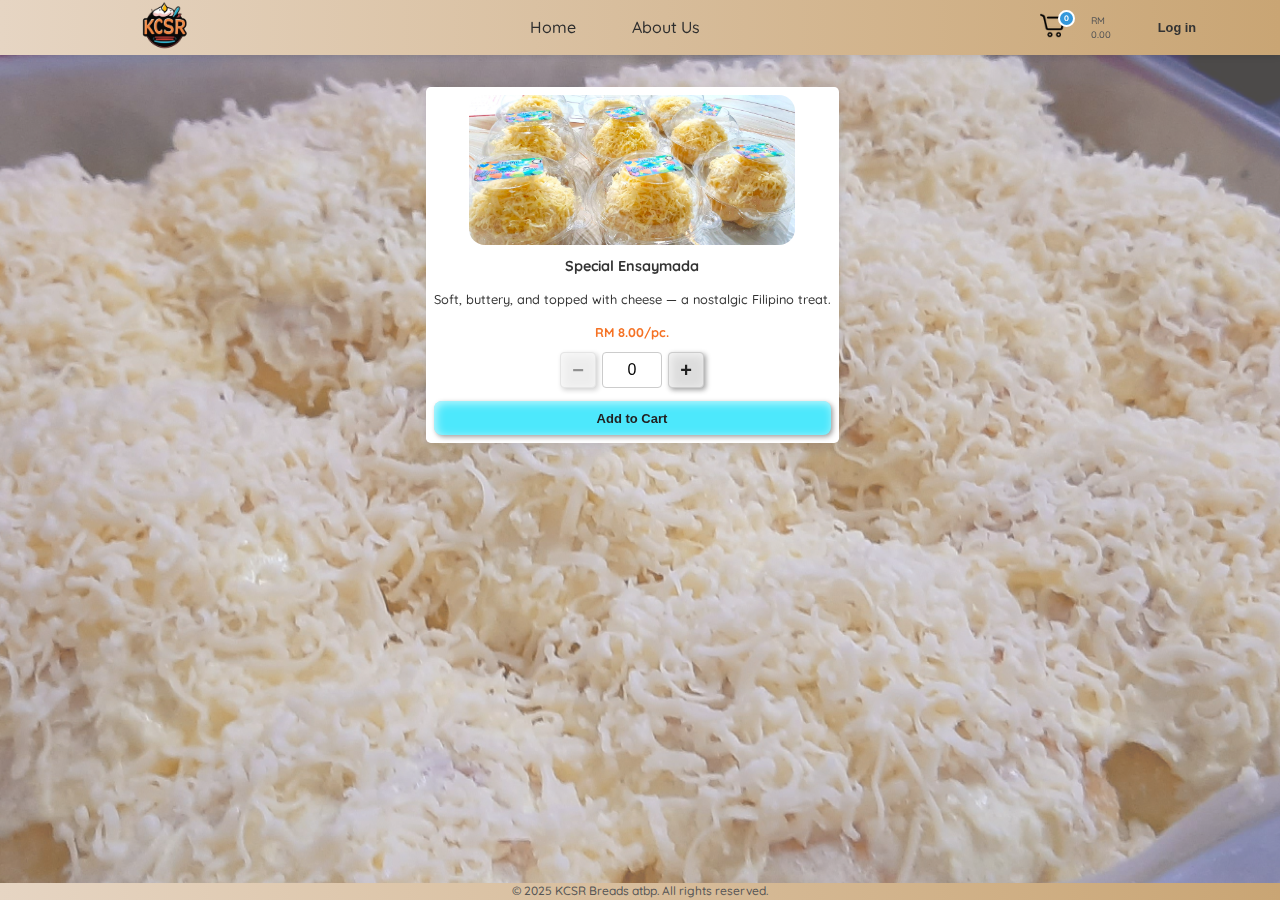
<file: index.html>
<!DOCTYPE html>
<html lang="en">
<head>
  <meta charset="UTF-8" />
  <meta name="viewport" content="width=device-width, initial-scale=1.0"/>
  <link rel="icon" type="image/png" href="breadroll.png"/>
  <title>KCSR Breads atbp</title>

  <link href="https://fonts.googleapis.com/css2?family=Poppins:wght@400;600&display=swap" rel="stylesheet">
  <!-- <link rel="stylesheet" href="https://cdnjs.cloudflare.com/ajax/libs/font-awesome/6.5.0/css/all.min.css"> -->
  <link href="https://fonts.googleapis.com/css2?family=Quicksand:wght@300..700&display=swap" rel="stylesheet">
  <link rel="stylesheet" href="styles.css">
</head>
<body>
  <header>

    <div class="navbar">
      <div class="logo">
        <a href="./index.html"><img src="logo4.png" alt="KCSR Breads Logo" /></a>
      </div>
      
      <nav class="links">
        <a href="./index.html">Home</a>
        <a href="./about.html">About Us</a>

      </nav>

      <div class="actions">
        <div class="cart-icon-wrapper">
          <img src="carticon.png" id="cartToggle" class="cart-toggle" alt="Toggle Cart" />
          <span id="cartCount" class="cart-badge">0</span>
        </div>
        <span id="cartSubtotal" class="cart-subtotal">RM 0.00</span>


        <!-- <img src="carticon.png" id="cartToggle" class="cart-toggle" alt="Toggle Cart" /> -->

        <button type="button" class="login">Log in</button>
        <!-- <div class="dark-toggle" onclick="toggleDarkMode()" title="Toggle dark mode">🌓</div> -->
      </div>
    </div>
  </header>
  


<main class="main">
<div class="container">
  <div class="content">
  <!-- PRODUCTS SECTION -->
  <section class="products">
    <!-- Special Ensaymada -->
    <div class="product">
      <img src="ensaymada2.jpg" onclick="toggleZoom(this)" alt="Special Ensaymada">
      <h2>Special Ensaymada</h2>
      <p>Soft, buttery, and topped with cheese — a nostalgic Filipino treat.</p>
      <p><strong>RM 8.00/pc.</strong></p>

      <div class="quantity-control">
        <button type="button" id="minus-ensaymada" onclick="changeQuantity('qty-ensaymada', -1)">−</button>
        <input type="number" id="qty-ensaymada" min="1" max="99" value="0" step="1" />
        <button type="button" onclick="changeQuantity('qty-ensaymada', 1)">+</button>
      </div>

      <button type="button" onclick="addToCart('Special Ensaymada', document.getElementById('qty-ensaymada').value, 8.00)">Add to Cart</button>
    </div>

    <!-- Mini Cheese Rolls -->
    <!-- <div class="product">
      <img src="malpan.jpg" onclick="toggleZoom(this)" alt="Mini Cheese Rolls">
      <h2>Mini Cheese Rolls</h2>
      <p>Soft, pillowy bread stuffed with cheese.</p>
      <p><strong>RM 30.00/6pcs.</strong></p>

      <div class="quantity-control">
        <button type="button" id="minus-minicheese" onclick="changeQuantity('qty-minicheese', -1)">−</button>
        <input type="number" id="qty-minicheese" min="1" max="99" value="0" step="1" />
        <button type="button" onclick="changeQuantity('qty-minicheese', 1)">+</button>
      </div>

      <button type="button" onclick="addToCart('Mini Cheese Rolls', document.getElementById('qty-minicheese').value, 30.00)">Add to Cart</button>
    </div> -->
    
    <!-- Spinach Pandesal -->
    <!-- <div class="product">
      <img src="malpancut.jpg" onclick="toggleZoom(this)" alt="Spinach Pandesal">
      <h2>Spinach Pandesal</h2>
      <p>Pandesal with spinach for a healthier choice.</p>
      <p><strong>RM 10.00/10pcs.</strong></p>

      <div class="quantity-control">
        <button type="button" id="minus-spinach" onclick="changeQuantity('qty-spinach', -1)">−</button>
        <input type="number" id="qty-spinach" min="1" max="99" value="0" step="1" />
        <button type="button" onclick="changeQuantity('qty-spinach', 1)">+</button>
      </div>

      <button type="button" onclick="addToCart('Spinach Pandesal', document.getElementById('qty-spinach').value, 10.00)">Add to Cart</button>
    </div> -->

    <!-- Pumpkin Pandesal -->
    <!-- <div class="product">
      <img src="ens2.jpg" onclick="toggleZoom(this)" alt="Pumpkin Pandesal">
      <h2>Pumpkin Pandesal</h2>
      <p>Pandesal with pumpkin for a healthier choice.</p>
      <p><strong>RM 10.00/10pcs.</strong></p>

      <div class="quantity-control">
        <button type="button" id="minus-pumpkin" onclick="changeQuantity('qty-pumpkin', -1)">−</button>
        <input type="number" id="qty-pumpkin" min="1" max="99" value="0" step="1" />
        <button type="button" onclick="changeQuantity('qty-pumpkin', 1)">+</button>
      </div>

      <button type="button" onclick="addToCart('Pumpkin Pandesal', document.getElementById('qty-pumpkin').value, 10.00)">Add to Cart</button>
    </div> -->

    <!-- Malunggay Pandesal -->
    <!-- <div class="product">
      <img src="malpancut.jpg" onclick="toggleZoom(this)" alt="Malunggay Pandesal">
      <h2>Malunggay Pandesal</h2>
      <p>Pandesal with malunggay for a healthier choice.</p>
      <p><strong>RM 10.00/10pcs.</strong></p>

      <div class="quantity-control">
        <button type="button" id="minus-malunggay" onclick="changeQuantity('qty-malunggay', -1)">−</button>
        <input type="number" id="qty-malunggay" min="1" max="99" value="0" step="1" />
        <button type="button" onclick="changeQuantity('qty-malunggay', 1)">+</button>
      </div>

      <button type="button" onclick="addToCart('Malunggay Pandesal', document.getElementById('qty-malunggay').value, 10.00)">Add to Cart</button>
    </div> -->

  <!-- Dynamic products section -->
  <!-- <hr style="margin: 2em 0; border: none; border-top: 1px dashed #aaa;">
  <h2 style="margin-bottom: 1em;">🆕 More Breads</h2> -->
  <div id="dynamicProducts" class="product-grid"></div>

  </section>

  <!-- CART & ORDER SECTION -->

  <aside class="order" id="orderForm">
    <section>
        <!-- <div class="close-cart" onclick="document.querySelector('.order').classList.remove('open')">✖️</div> -->

      <h2>🛒 Cart</h2>
      <ul id="cartItems"></ul>
      <p id="cartTotal" style="border-bottom: 0.5px solid #ccc; margin-bottom: 10px;"><strong>Total: RM 0.00</strong></p>

      <form>
        <label for="date" >Pick-up Date</label>
        <input type="date" id="date" required />

        <div class="preview" id="previewBox">Your order message will appear here...</div>

        <div class="buttons">
          <button type="button" class="btn-wa" onclick="validateAndSend('wa')"><img src="whatsappicon.png" alt="WhatsApp"> Send via WhatsApp</button>
          <button type="button" class="btn-fb" onclick="validateAndSend('fb')"><img src="fbicon.png" alt="Messenger">Copy and Open Messenger</button>
        </div>
      </form>
    </section>
  </aside>

    <div class="print-section" id="printSection" style="display:none;">
      <h2>Order Summary</h2>
      <p><strong>Name:</strong> <span id="printName"></span></p>
      <p ><strong>Pickup Date:</strong> <span id="printDate"></span></p>
      <ul id="printItems"></ul>
      <p><strong>Total:</strong> RM <span id="printTotal"></span></p>
    </div>
    <!-- Facebook Chat Plugin -->
<div id="fb-root"></div>

<script>
  window.fbAsyncInit = function() {
    FB.init({
      xfbml: true,
      version: 'v21.0'   // or the latest version Facebook shows you
    });
  };

  (function(d, s, id){
    var js, fjs = d.getElementsByTagName(s)[0];
    if (d.getElementById(id)) return;
    js = d.createElement(s); js.id = id;
    js.src = "https://connect.facebook.net/en_US/sdk/xfbml.customerchat.js#xfbml=1&version=v21.0";
    fjs.parentNode.insertBefore(js, fjs);
  }(document, 'script', 'facebook-jssdk'));
</script>

<div class="fb-customerchat"
     attribution="biz_inbox"
     page_id="1262065820966297"
     minimized="false">
</div>

</div>


<!-- <button type="button" onclick="printOrderSummary()">🖨️ Print Order</button> -->
</div>


</main>
  <footer>
    &copy; 2025 KCSR Breads atbp. All rights reserved.
  </footer>

  <div class="toast" id="toast">Order message copied to clipboard!</div>

<nav id="mobileNav" class="mobile-nav">
  <button class="nav-btn">
    <i class="fas fa-home"></i>
    <a href="./index.html">
    <span>
      <span style="display: inline-flex; flex-direction: column; align-items: center;">
  <svg
    class="icon"
    stroke="currentColor"
    fill="none"
    stroke-width="2"
    viewBox="0 0 24 24"
    stroke-linecap="round"
    stroke-linejoin="round"
    height="1em"
    width="1em"
    xmlns="http://www.w3.org/2000/svg"
  >
    <!-- Roof -->
    <path d="M3 10L12 3l9 7"></path>
    <!-- House body -->
    <path d="M5 10v10a1 1 0 0 0 1 1h12a1 1 0 0 0 1-1V10"></path>
    <!-- Door -->
    <path d="M10 21v-6h4v6"></path>
  </svg>
  <span style="font-size: 0.5em;">Home</span>
</span>

      
    </span>  </a>
  </button>
  <button class="nav-btn">
    <i class="fas fa-info-circle"></i>
    <a href="./about.html">
    <span>

<span style="display: inline-flex; flex-direction: column; align-items: center;">
  <svg
    class="icon"
    stroke="currentColor"
    fill="none"
    stroke-width="2"
    viewBox="0 0 24 24"
    stroke-linecap="round"
    stroke-linejoin="round"
    height="1em"
    width="1em"
    xmlns="http://www.w3.org/2000/svg"
  >
    <!-- Face circle -->
    <circle cx="12" cy="12" r="10"></circle>
    <!-- Left eye -->
    <circle cx="9" cy="10" r="1"></circle>
    <!-- Right eye (monocle) -->
    <circle cx="15" cy="10" r="3"></circle>
    <!-- Monocle handle -->
    <line x1="18" y1="13" x2="20" y2="15"></line>
    <!-- Mouth (smirk) -->
    <path d="M9 16c1.5 1 4.5 1 6 0"></path>
  </svg>
  <span style="font-size: 0.5em; color: black;">About Us</span>
</span>


    </span> </a>
  </button>
  <div class="cart-icon-wrapper">
  <button class="nav-btn" onclick="cartToggle()">
    <i class="fas fa-cart"></i>
    <span class="mobile-cart-icon">
    <!-- <span id="mobileCartCount" class="cart-badge">0</span> -->
    </span>

    <span style="display: inline-flex; flex-direction: column; align-items: center;">
  <svg
    class="icon"
    stroke="currentColor"
    fill="none"
    stroke-width="2"
    viewBox="0 0 24 24"
    stroke-linecap="round"
    stroke-linejoin="round"
    height="1em"
    width="1em"
    xmlns="http://www.w3.org/2000/svg"
  >
    <circle cx="9" cy="21" r="1"></circle>
    <circle cx="20" cy="21" r="1"></circle>
    <path
      d="M1 1h4l2.68 13.39a2 2 0 0 0 2 1.61h9.72a2 2 0 0 0 2-1.61L23 6H6"
    ></path>
  </svg>
  
    <span id="mobileCartCount" class="cart-badge" style="font-size: 0.4em;">0</span>
    <span style="font-size: 0.5em;">Cart</span>
  </div>
</span>



  </button>
  <button type="button" id="mobileLogin" class="login">
    <i class="fas fa-user"></i>
    <span>Login</span>
  </button>

</nav>

  <script src="scripts.js"></script>
</body>
</html>
<!--  🛒  -->
  <!-- 🧐 -->
   <!-- 🏠 -->
</file>
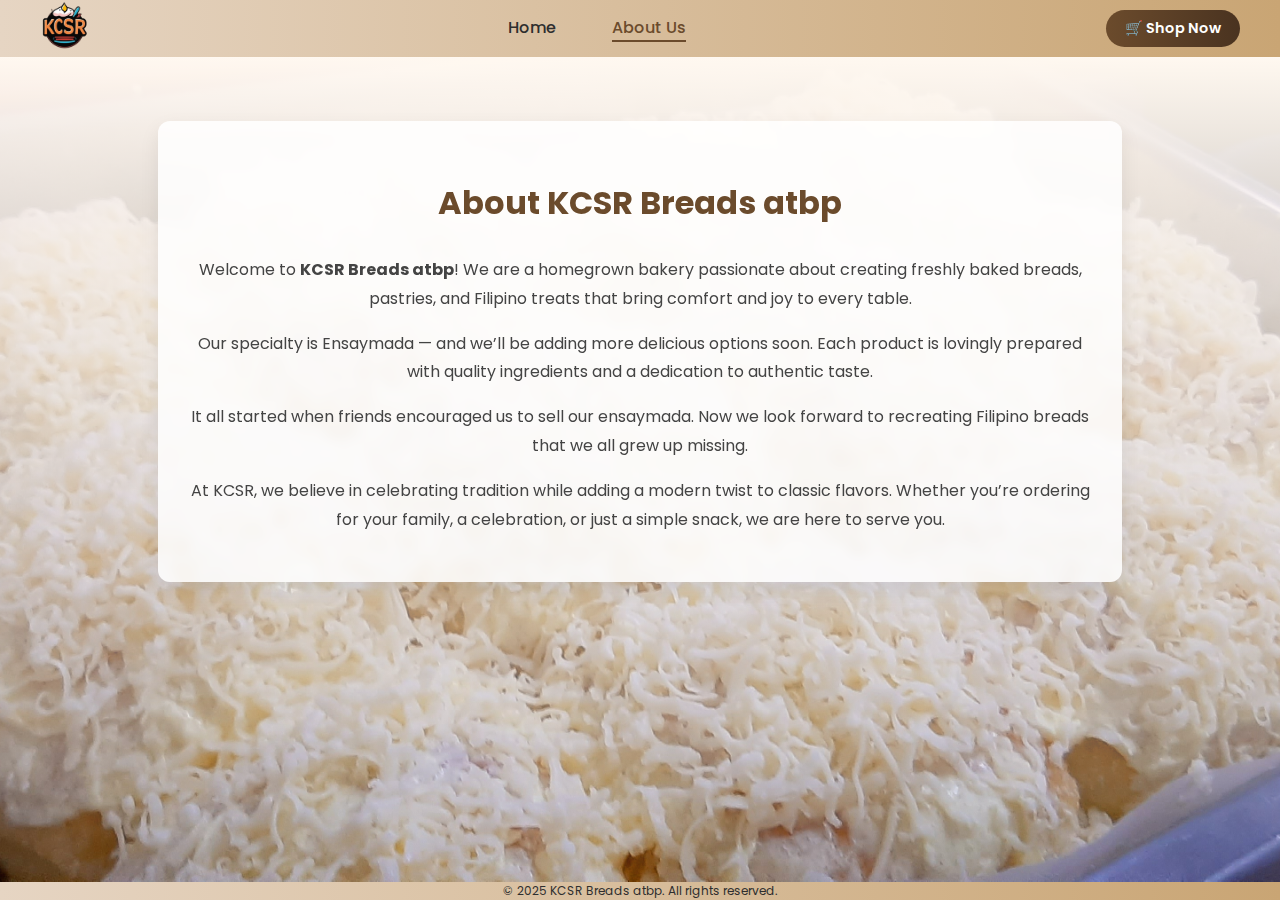
<file: about.html>
<!DOCTYPE html>
<html lang="en">
<head>
  <meta charset="UTF-8">
  <meta name="viewport" content="width=device-width, initial-scale=1.0"/>
  <title>About Us - KCSR Breads atbp</title>
  <link rel="icon" type="image/png" href="breadroll.png"/>
  <link href="https://fonts.googleapis.com/css2?family=Poppins:wght@400;600&display=swap" rel="stylesheet">
  <style>
    html, body {
      height: 100%;
      margin: 0;
      display: flex;
      flex-direction: column;
      font-family: 'Poppins', sans-serif;
      background: linear-gradient(180deg, #faf7f2, #f2e7dc);
      color: #2e2e2e;
    }

    /* NAVBAR */
    header {
      background: linear-gradient(90deg, #e6d5c3, #c9a574);
      box-shadow: 0 2px 6px rgba(0,0,0,0.1);
    }

    .navbar {
      display: flex;
      align-items: center;
      justify-content: space-between;
      max-width: 1200px;
      margin: 0 auto;
      padding: 0rem 2rem;

    }

    .navbar .logo img {
      height: 50px;
    }

    .navbar .links {
      display: flex;
      gap: 3.5rem;
    }

    .navbar .links a {
      position: relative;
      text-decoration: none;
      font-weight: 500;
      color: #2e2e2e;
      padding-bottom: 2px;
      transition: color 0.3s;
    }

    .navbar .links a::after {
      content: "";
      position: absolute;
      width: 0%;
      height: 2px;
      bottom: 0;
      left: 0;
      background-color: #6b4b2c;
      transition: width 0.3s ease;
    }

    .navbar .links a:hover::after,
    .navbar .links a.active::after {
      width: 100%;
    }

    .navbar .links a.active {
      color: #6b4b2c;
    }

    .navbar .actions .btn {
      padding: 0.5rem 1.2rem;
      background: linear-gradient(90deg, #6b4b2c, #4a3320);
      color: #fff;
      font-weight: 600;
      border-radius: 50px;
      text-decoration: none;
      font-size: 0.9rem;
      display: inline-flex;
      align-items: center;
      justify-content: center;
      transition: background 0.3s, transform 0.2s;
    }

    .navbar .actions .btn:hover {
      background: linear-gradient(90deg, #4a3320, #2e1f12);
      transform: scale(1.05);
    }

    /* ABOUT CONTENT */
    main {
      flex: 1;
      position: relative;
      padding: 2rem;
      background: url('creamcheese.jpg') center/cover no-repeat;
      overflow: auto; /* enable scrolling */
      display: block;  /* allow natural flow */
    }

    main::before {
      content: "";
      position: absolute;
      inset: 0;
      background: linear-gradient(
        to bottom,
        rgba(255, 248, 240, 1) 0%,   /* fully opaque at top */
        rgba(255, 248, 240, 0.85) 20%, 
        rgba(255, 248, 240, 0.7) 40%, 
        rgba(255, 248, 240, 0.5) 60%, 
        rgba(255, 248, 240, 0.3) 80%, 
        rgba(255, 248, 240, 0) 100%   /* transparent at bottom */
      );
      pointer-events: none;
      z-index: 0;
    }


    .about-container {
      position: relative;
      z-index: 1;
      max-width: 900px;
      margin: 2rem auto;       /* add vertical spacing from top */
      padding: 2rem;
      background: rgba(255, 255, 255, 0.85); /* slightly more transparent */
      border-radius: 12px;
      box-shadow: 0 8px 20px rgba(0,0,0,0.08); /* softer shadow */
      line-height: 1.8;
      text-align: center;
      animation: fadeIn 0.8s ease;
      backdrop-filter: blur(6px); /* subtle glass effect */
    }

    .about-container h1 {
      font-size: 2rem;
      margin-bottom: 1.5rem;
      color: #6b4b2c;
    }

    .about-container p {
      margin-bottom: 1rem;
      font-size: 1rem;
      color: #444;
    }

    /* FOOTER */
    footer {
      text-align: center;
      background: linear-gradient(90deg, #e6d5c3, #c9a574);
      color: #2e2e2e;
      padding: 0rem 0;
      font-size: 0.75rem;
      margin-top: auto;
    }

    /* MOBILE NAV */
    .mobile-nav {
      display: none;
    }

    @media (max-width: 768px) {
      /* Hide Shop Now button in navbar on mobile */
      .navbar .actions {
        display: none;
      }

      /* Show floating button */
      .mobile-nav {
        display: block;
        position: fixed;
        bottom: 2rem;
        left: 50%;
        transform: translateX(-50%);
        z-index: 1000;
      }

      .mobile-nav a {
        display: inline-block;
        padding: 0.7rem 1.5rem;
        background: linear-gradient(90deg, #6b4b2c, #4a3320);
        color: #fff;
        border-radius: 50px;
        text-decoration: none;
        font-weight: 600;
        font-size: 0.95rem;
        box-shadow: 0 4px 8px rgba(0,0,0,0.15);
        transition: transform 0.2s, background 0.3s;
      }

      .mobile-nav a:hover {
        background: linear-gradient(90deg, #4a3320, #2e1f12);
        transform: scale(1.05);
      }
    }

    /* ANIMATION */
    @keyframes fadeIn {
      from {opacity: 0; transform: translateY(20px);}
      to {opacity: 1; transform: translateY(0);}
    }
  </style>
</head>
<body>
  <header>
    <div class="navbar">
      <div class="logo">
        <a href="./index.html"><img src="logo4.png" alt="KCSR Breads Logo" /></a>
      </div>
      <nav class="links">
        <a href="./index.html">Home</a>
        <a href="./about.html" class="active">About Us</a>
      </nav>
      <div class="actions">
        <a href="./index.html" class="btn">🛒 Shop Now</a>
      </div>
    </div>
  </header>

  <main>
    <div class="about-container">
      <h1>About KCSR Breads atbp</h1>
      <p>
        Welcome to <strong>KCSR Breads atbp</strong>! We are a homegrown bakery passionate about creating
        freshly baked breads, pastries, and Filipino treats that bring comfort and joy to every table.
      </p>
      <p>
        Our specialty is Ensaymada — and we’ll be adding more delicious options soon.  
        Each product is lovingly prepared with quality ingredients and a dedication to authentic taste.
      </p>
      <p>
        It all started when friends encouraged us to sell our ensaymada.  
        Now we look forward to recreating Filipino breads that we all grew up missing.
      </p>
      <p>
        At KCSR, we believe in celebrating tradition while adding a modern twist to classic flavors.
        Whether you’re ordering for your family, a celebration, or just a simple snack, we are here to serve you.
      </p>
    </div>
  </main>

  <footer>
    &copy; 2025 KCSR Breads atbp. All rights reserved.
  </footer>

  <!-- Mobile Floating Button -->
  <nav id="mobileNav" class="mobile-nav">
    <a href="./index.html">🧁 Get Baked Goodies</a>
  </nav>
</body>
</html>
</file>
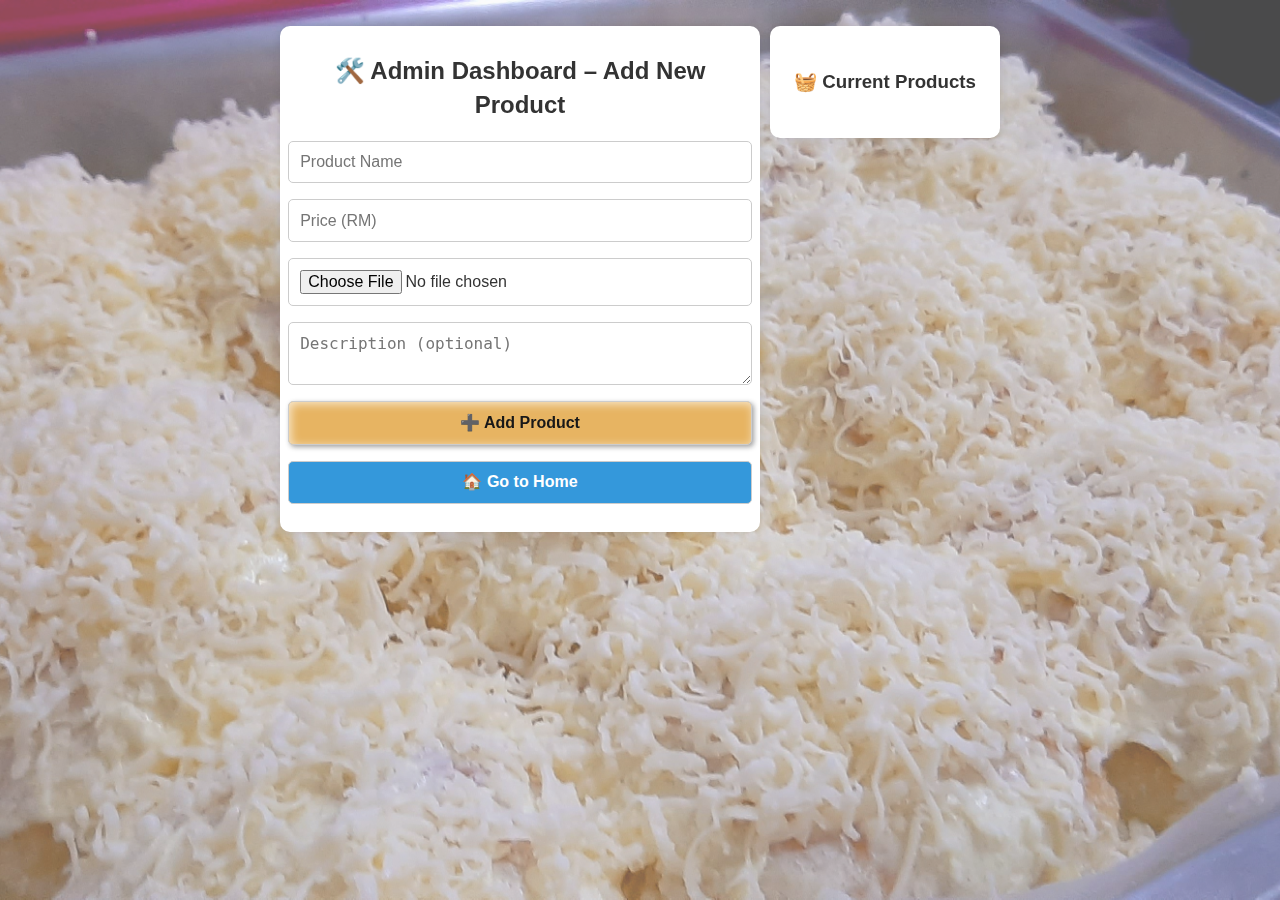
<file: admin.html>
<!DOCTYPE html>
<html lang="en">
<head>
  <meta charset="UTF-8" />
  <meta name="viewport" content="width=device-width, initial-scale=1.0"/>
  <title>Admin Dashboard - KCSR Breads atbp</title>
  <link rel="stylesheet" href="styles.css">
  <style>
    body {
      margin: 0;
      padding: 1rem;
      font-family: "Poppins", sans-serif;
      background-color: #f9f9f9;
    }

    .admin-container {
      display: flex;
      flex-direction: row;
      gap: 10px;
      max-width: 2400px;
      margin: 10px auto;
      align-items: flex-start;
    }

    #adminDashboard {
      position: sticky;
      top: 1rem;
      align-self: flex-start;
      padding: 0.5rem;
      background: #fff;
      box-shadow: 0 0 10px rgba(0, 0, 0, 0.1);
      width: 480px;
      border-radius: 10px;
      box-sizing: border-box;
    }

    #adminDashboard input,
    #adminDashboard textarea,
    #adminDashboard button {
      display: block;
      width: 100%;
      margin-bottom: 1rem;
      padding: 0.7rem;
      font-size: 1rem;
      border: 1px solid #ccc;
      border-radius: 5px;
    }

    #adminDashboard h2,
    #productSection h3 {
      text-align: center;
    }

    .go-home {
      display: inline-block;
      padding: 0.6rem 1.2rem;
      background-color: #3498db;
      color: white;
      border-radius: 5px;
      text-decoration: none;
      font-weight: bold;
      width: 100%;
      margin-bottom: 20px;
      border: 1px solid #ccc;
      text-align: center;
    }

    #productSection {
      flex: 1;
      padding: 1.5rem;
      background: #fff;
      border-radius: 10px;
      box-shadow: 0 0 10px rgba(0, 0, 0, 0.1);
      box-sizing: border-box;
    }

    #productGrid {
      display: flex;
      flex-direction: column;
      gap: 1rem;
    }

    .product-card {
      display: flex;
      flex-wrap: wrap;
      align-items: flex-start;
      gap: 0.5rem;
      background: #fff;
      padding: 0.5rem;
      border: 1px solid #ddd;
      border-radius: 8px;
      box-shadow: 0 1px 3px rgba(0, 0, 0, 0.05);
      box-sizing: border-box;
      width: 100%;
      height: fit-content;
    }

    .product-thumb img {
      width: 50px;
      height: 50px;
      object-fit: cover;
      border-radius: 6px;
      background: #f0f0f0;
      flex-shrink: 0;
    }

    .product-details {
      flex: 1 1 200px;
      display: flex;
      flex-direction: column;
      min-width: 0;
    }

    .title-price {
      display: flex;
      justify-content: space-between;
      align-items: center;
      gap: 1rem;
      margin-bottom: 0.3rem;
      flex-wrap: wrap;
    }

    .title-price strong {
      font-size: 1rem;
      color: #333;
      word-break: break-word;
    }

    .title-price span {
      font-size: 0.9rem;
      font-weight: 600;
      color: #555;
    }

    .product-details small {
      font-size: 0.85rem;
      color: #777;
      word-break: break-word;
      align-items: flex-start;
      justify-content: flex-start;
    }

    .product-actions {
      flex: 0 0 100%;
      display: flex;
      align-items: end;
      justify-content: flex-end;
      gap: 5px;
    }

    .product-actions button {
      background: #e74c3c;
      color: white;
      border: none;
      padding: 0.4rem 0.8rem;
      border-radius: 5px;
      cursor: pointer;
      font-size: 0.85rem;
      white-space: nowrap;
      margin-top: 0.5rem;
    }

    /* Responsive Fixes */
    @media (max-width: 768px) {
      .admin-container {
        flex-direction: column;
      }

      #adminDashboard {
        position: static;
        width: 100%;
      }
    }

    @media (max-width: 600px) {
      .product-card {
        flex-direction: column;
        align-items: stretch;
        height: fit-content;
      }

      .title-price {
        justify-content: space-between;
        flex-direction: row;
      }

      .product-actions {
        justify-content: flex-end;
      }
    }
  </style>
</head>
<body>
  <div class="admin-container">
    <!-- Admin Form -->
    <section id="adminDashboard">
      <h2>🛠️ Admin Dashboard – Add New Product</h2>
      <form id="addProductForm">
        <input type="text" id="productName" placeholder="Product Name" required />
        <input type="number" id="productPrice" placeholder="Price (RM)" min="1" required />
        <input type="file" id="productImage" accept="image/*" required />
        <textarea id="productDescription" placeholder="Description (optional)"></textarea>
        <button type="submit">➕ Add Product</button>
        <button type="button" id="cancelEdit" style="display: none;">Cancel Edit</button>

      </form>

      <div style="text-align:center; margin-top:1rem;">
        <a href="index.html" class="go-home">🏠 Go to Home</a>
      </div>
    </section>

    <!-- Product List -->
    <section id="productSection">
      <h3>🧺 Current Products</h3>
      <div id="productGrid"></div>
    </section>
  </div>

  <script src="admin.js"></script>
</body>
</html>
</file>
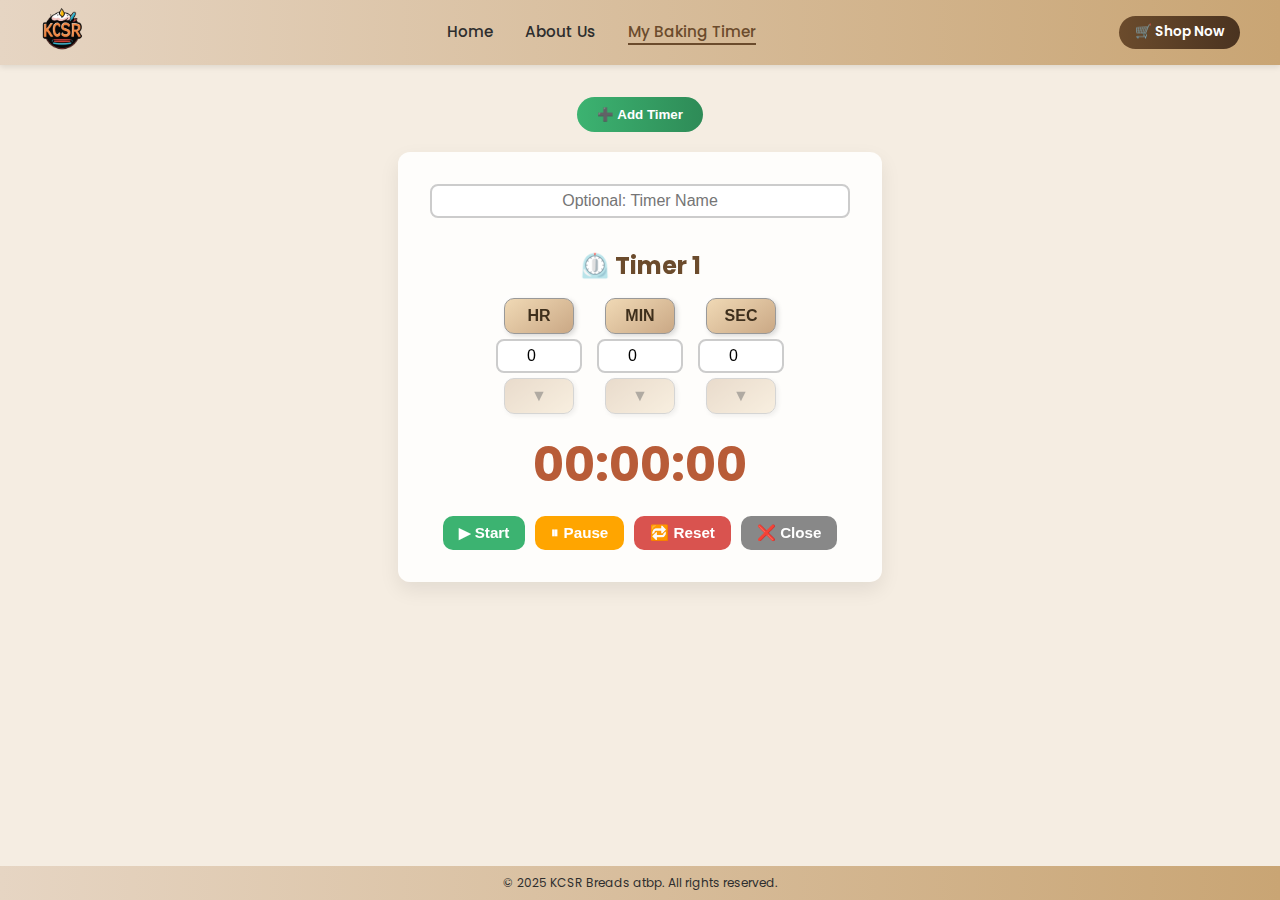
<file: timerV1.html>
<!DOCTYPE html>
<html lang="en">
<head>
<meta charset="UTF-8" />
<meta name="viewport" content="width=device-width, initial-scale=1.0" />
<title>My Baking Timer</title>
<link rel="icon" type="image/png" href="breadroll.png"/>
<link href="https://fonts.googleapis.com/css2?family=Poppins:wght@400;600&display=swap" rel="stylesheet">
<style>
html, body {
  height: 100%; margin: 0;
  display: flex; flex-direction: column;
  font-family: 'Poppins', sans-serif;
  background: linear-gradient(180deg, #faf7f2, #f2e7dc);
  color: #2e2e2e;
}
header {
  background: linear-gradient(90deg, #e6d5c3, #c9a574);
  box-shadow: 0 2px 6px rgba(0,0,0,0.1);
  position: sticky; top: 0; z-index: 100;
}
.navbar { display:flex; align-items:center; justify-content:space-between; max-width:1200px; margin:0 auto; padding:0.4rem 1.5rem;}
.navbar .logo img { height:45px; }
.navbar .links { display:flex; gap:2rem; flex-wrap:wrap; }
.navbar .links a { position:relative; text-decoration:none; font-weight:500; color:#2e2e2e; padding-bottom:2px; transition:color 0.3s; font-size:0.95rem; }
.navbar .links a::after { content:""; position:absolute; width:0%; height:2px; bottom:0; left:0; background-color:#6b4b2c; transition:width 0.3s ease; }
.navbar .links a:hover::after, .navbar .links a.active::after { width:100%; }
.navbar .links a.active { color:#6b4b2c; }
.navbar .actions .btn { padding:0.4rem 1rem; background:linear-gradient(90deg, #6b4b2c, #4a3320); color:#fff; font-weight:600; border-radius:50px; text-decoration:none; font-size:0.85rem; display:inline-flex; align-items:center; justify-content:center; transition: background 0.3s, transform 0.2s; }
.navbar .actions .btn:hover { background:linear-gradient(90deg, #4a3320, #2e1f12); transform: scale(1.05); }

main { flex:1; display:flex; flex-direction:column; align-items:center; padding:2rem; background:#f5ede2; }
#timersWrapper { display:flex; flex-wrap:wrap; gap:20px; justify-content:center; width:100%; }
.timer-container { text-align:center; max-width:420px; width:100%; padding:2rem; background:rgba(255,255,255,0.85); border-radius:12px; box-shadow:0 8px 20px rgba(0,0,0,0.08); backdrop-filter:blur(6px); animation: fadeIn 0.8s ease; }
.timer-container h2 { margin-bottom:15px; font-size:1.5rem; color:#6b4b2c; }
.timer-container input.timerName { width:100%; margin-bottom:10px; padding:6px 10px; font-size:1rem; border:2px solid #ccc; border-radius:8px; outline:none; text-align:center; box-sizing:border-box; }
.timer-container input.timerName:focus { border-color:#b85c38; }
.timeDisplay { font-size:3rem; font-weight:bold; margin:15px 0; color:#b85c38; }

.input-group {
  display: flex;
  justify-content: center;
  gap: 15px;
  margin-bottom: 15px;
  flex-wrap: wrap;
}
.time-input {
  display: flex;
  flex-direction: column;
  align-items: center;
  min-width: 70px;
}
.time-input input {
  width: 70px;
  text-align: center;
  font-size: 1rem;
  padding: 6px;
  border-radius: 8px;
  border: 2px solid #ccc;
  outline: none;
  margin-top:5px;
}
.time-input button {
  width: 70px;
  padding: 8px 0;
  font-weight: 700;
  font-size: 1rem;
  cursor: pointer;
  border-radius: 10px;
  border: 1px solid #999;
  background: linear-gradient(145deg, #f0d9b5, #caa885);
  color: #3e2f1c;
  box-shadow: 2px 2px 5px rgba(0,0,0,0.15), -2px -2px 5px rgba(255,255,255,0.6);
  user-select: none;
  transition: transform 0.15s, box-shadow 0.15s;
}
.time-input button:hover {
  transform: scale(1.05);
  box-shadow: 3px 3px 6px rgba(0,0,0,0.2), -3px -3px 6px rgba(255,255,255,0.7);
}
.time-input .decBtn {
  margin-top:5px;
  background: linear-gradient(145deg, #caa885, #f0d9b5);
}

.time-input button:disabled {
  opacity: 0.4;
  cursor: not-allowed;
}

.timer-controls { display:flex; justify-content:center; gap:10px; flex-wrap:wrap; margin-top:10px; }
.timer-controls button { padding:8px 16px; border:none; border-radius:10px; color:#fff; cursor:pointer; font-size:0.95rem; font-weight:600; transition: transform 0.2s, opacity 0.2s; }
.startBtn { background:#3cb371; } .pauseBtn { background:#ffa500; } .resetBtn { background:#d9534f; } .closeBtn { background:#888; }
.timer-controls button:hover { transform:scale(1.05); opacity:0.9; }

#addTimerBtn { margin-bottom:20px; padding:10px 20px; border:none; border-radius:50px; font-weight:600; cursor:pointer; background:linear-gradient(90deg,#3cb371,#2e8b57); color:#fff; transition:transform 0.2s; }
#addTimerBtn:hover { transform:scale(1.05); }

footer { text-align:center; background:linear-gradient(90deg, #e6d5c3, #c9a574); color:#2e2e2e; padding:0.5rem 0; font-size:0.75rem; margin-top:auto; }
.mobile-nav { position:fixed; bottom:34px; left:50%; transform:translateX(-50%); background:linear-gradient(90deg, #6b4b2c, #4a3320); color:#fff !important; font-weight:700; text-shadow:1px 1px 2px rgba(0,0,0,0.3); padding:0.75rem 1.4rem; border-radius:50px; text-decoration:none; font-size:0.75rem; box-shadow:0 4px 8px rgba(0,0,0,0.25); z-index:999; transition: transform 0.2s, opacity 0.2s; }
.mobile-nav a:visited { color:#fff !important; }
.mobile-nav:hover { transform:translateX(-50%) scale(1.05); opacity:0.9; }

@media (min-width:769px) { .mobile-nav { display:none; } }
@media (max-width:768px) {
  .navbar .links { gap:1.2rem; } 
  .navbar .links a { font-size:0.85rem; } 
  .navbar .actions { display:none; }
  .timer-container { max-width:95%; padding:1rem; }
  .timeDisplay { font-size:2rem; margin:10px 0; }
  .time-input input { width:60px; }
  .time-input button { width:60px; font-size:0.85rem; }
}

@keyframes fadeIn { from {opacity:0; transform:translateY(20px);} to {opacity:1; transform:translateY(0);} }
</style>
</head>
<body>
<header>
  <div class="navbar">
    <div class="logo"><a href="./index.html"><img src="logo4.png" alt="KCSR Breads Logo" /></a></div>
    <nav class="links">
      <a href="./index.html">Home</a>
      <a href="./about.html">About Us</a>
      <a href="./timer.html" class="active">My Baking Timer</a>
    </nav>
    <div class="actions"><a href="./index.html" class="btn">🛒 Shop Now</a></div>
  </div>
</header>

<main>
  <button id="addTimerBtn">➕ Add Timer</button>
  <div id="timersWrapper">
    <div class="timer-container">
      <input type="text" class="timerName" placeholder="Optional: Timer Name">
      <h2>⏲️ My Baking Timer 1</h2>
      <div class="input-group">
        <div class="time-input">
          <button class="incBtn">HR</button>
          <input type="number" class="hoursInput" min="0" max="23" value="0">
          <button class="decBtn">▼</button>
        </div>
        <div class="time-input">
          <button class="incBtn">MIN</button>
          <input type="number" class="minutesInput" min="0" max="59" value="0">
          <button class="decBtn">▼</button>
        </div>
        <div class="time-input">
          <button class="incBtn">SEC</button>
          <input type="number" class="secondsInput" min="0" max="59" value="0">
          <button class="decBtn">▼</button>
        </div>
      </div>
      <div class="timeDisplay">00:00:00</div>
      <div class="timer-controls">
        <button class="startBtn">▶ Start</button>
        <button class="pauseBtn">⏸ Pause</button>
        <button class="resetBtn">🔁 Reset</button>
        <button class="closeBtn">❌ Close</button>
      </div>
    </div>
  </div>
</main>

<footer>&copy; 2025 KCSR Breads atbp. All rights reserved.</footer>
<nav id="mobileNav" class="mobile-nav"><a href="./index.html">🧁 Get Baked Goodies</a></nav>

<audio id="dingSound" preload="auto">
  <source src="alarm digital.mp3" type="audio/mpeg">
</audio>

<script>
const dingSound = document.getElementById("dingSound");
document.body.addEventListener("click", () => { 
  dingSound.play().then(() => { dingSound.pause(); dingSound.currentTime=0; }).catch(() => {}); 
}, { once: true });

let timerCount = 1;

function createTimer(container, number){
  let timer, totalSeconds=0, running=false;
  const timerNameInput = container.querySelector(".timerName");
  const hoursInput = container.querySelector(".hoursInput");
  const minutesInput = container.querySelector(".minutesInput");
  const secondsInput = container.querySelector(".secondsInput");
  const timeDisplay = container.querySelector(".timeDisplay");
  const startBtn = container.querySelector(".startBtn");
  const pauseBtn = container.querySelector(".pauseBtn");
  const resetBtn = container.querySelector(".resetBtn");
  const closeBtn = container.querySelector(".closeBtn");
  const defaultName = `Timer ${number}`;
  container.querySelector("h2").textContent = `⏲️ ${defaultName}`;

  function updateDisplay(){
    const h=parseInt(hoursInput.value)||0;
    const m=parseInt(minutesInput.value)||0;
    const s=parseInt(secondsInput.value)||0;
    totalSeconds=h*3600+m*60+s;
    const dispH=Math.floor(totalSeconds/3600);
    const dispM=Math.floor((totalSeconds%3600)/60);
    const dispS=totalSeconds%60;
    timeDisplay.textContent=`${dispH.toString().padStart(2,"0")}:${dispM.toString().padStart(2,"0")}:${dispS.toString().padStart(2,"0")}`;

    container.querySelectorAll(".time-input").forEach(ti=>{
      const input = ti.querySelector("input");
      const decBtn = ti.querySelector(".decBtn");
      decBtn.disabled = parseInt(input.value)<=parseInt(input.min);
    });
  }

  container.querySelectorAll(".incBtn, .decBtn").forEach(btn=>{
    let interval;
    const input = btn.closest(".time-input").querySelector("input");
    const step = btn.classList.contains("incBtn") ? 1 : -1;
    const min = parseInt(input.min);
    const max = parseInt(input.max);

    const change = ()=>{
      let val = parseInt(input.value)||0;
      val += step;
      val = Math.min(max, Math.max(min, val));
      input.value = val;
      updateDisplay();
    };

    btn.addEventListener("mousedown", ()=>{ change(); interval=setInterval(change,150); });
    btn.addEventListener("mouseup", ()=>clearInterval(interval));
    btn.addEventListener("mouseleave", ()=>clearInterval(interval));
    btn.addEventListener("touchstart", e=>{ e.preventDefault(); change(); interval=setInterval(change,150); }, {passive:false});
    btn.addEventListener("touchend", ()=>clearInterval(interval));
  });

  startBtn.addEventListener("click", ()=>{
    if(running) return;
    if(totalSeconds===0){
      totalSeconds=(parseInt(hoursInput.value)||0)*3600 + (parseInt(minutesInput.value)||0)*60 + (parseInt(secondsInput.value)||0);
    }
    if(totalSeconds<=0) return alert("Please enter a valid time!");
    running=true;
    timer=setInterval(()=>{
      if(totalSeconds>0){
        totalSeconds--;
        const dispH=Math.floor(totalSeconds/3600);
        const dispM=Math.floor((totalSeconds%3600)/60);
        const dispS=totalSeconds%60;
        timeDisplay.textContent=`${dispH.toString().padStart(2,"0")}:${dispM.toString().padStart(2,"0")}:${dispS.toString().padStart(2,"0")}`;
      } else{
        clearInterval(timer); running=false;
        dingSound.currentTime=0; dingSound.loop=true; dingSound.play().catch(()=>{});
        const name = timerNameInput.value.trim() || defaultName;
        alert(`⏰ ${name} done! Check your bread!`);
        dingSound.pause(); dingSound.currentTime=0;
      }
    },1000);
  });

  pauseBtn.addEventListener("click", ()=>{ running=false; clearInterval(timer); });
  resetBtn.addEventListener("click", ()=>{
    running=false; clearInterval(timer);
    hoursInput.value='0'; minutesInput.value='0'; secondsInput.value='0';
    updateDisplay(); dingSound.pause(); dingSound.currentTime=0;
  });

  if(closeBtn){
    closeBtn.addEventListener("click", ()=>{
      running=false; clearInterval(timer);
      container.remove();
    });
  }

  updateDisplay();
}

document.querySelectorAll(".timer-container").forEach((t)=>createTimer(t, timerCount++));

document.getElementById("addTimerBtn").addEventListener("click", ()=>{
  const timersWrapper=document.getElementById("timersWrapper");
  const newTimer=document.createElement("div");
  newTimer.className="timer-container";
  newTimer.innerHTML=`
    <input type="text" class="timerName" placeholder="Optional: Timer Name">
    <h2></h2>
    <div class="input-group">
      <div class="time-input">
        <button class="incBtn">HR</button>
        <input type="number" class="hoursInput" min="0" max="23" value="0">
        <button class="decBtn">▼</button>
      </div>
      <div class="time-input">
        <button class="incBtn">MIN</button>
        <input type="number" class="minutesInput" min="0" max="59" value="0">
        <button class="decBtn">▼</button>
      </div>
      <div class="time-input">
        <button class="incBtn">SEC</button>
        <input type="number" class="secondsInput" min="0" max="59" value="0">
        <button class="decBtn">▼</button>
      </div>
    </div>
    <div class="timeDisplay">00:00:00</div>
    <div class="timer-controls">
      <button class="startBtn">▶ Start</button>
      <button class="pauseBtn">⏸ Pause</button>
      <button class="resetBtn">🔁 Reset</button>
      <button class="closeBtn">❌ Close</button>
    </div>
  `;
  timersWrapper.appendChild(newTimer);
  createTimer(newTimer, timerCount++);
});
</script>
</body>
</html>
</file>
<file: styles.css>
:root {
  --bg-color: #fff8f0;
  --text-color: #333;
  --card-bg: #fff;
  --order-bg: #fef1e6;
  --footer-bg-image: url("withbread.jpg");
}

/* Make body use full height and flex layout */
html, body {
  height: 100%;
  margin: 0;
  padding: 0;
  display: flex;
  flex-direction: column;
}

body.dark {
  --bg-color: #1e1e1e;       /* background dark gray */
  --text-color: #eee;        /* light gray text */
  --card-bg: #272727;        /* slightly lighter than bg */
  --order-bg: #333;          /* order/cart panel background */
  --footer-bg: #2a2a2a;      /* footer background */
  --accent-color: #ff79c6;   /* bright pink/purple for accents like hover, links */
  --btn-fb-bg: #6272a4;      /* Dracula style blue for FB button */
  --btn-wa-bg: #50fa7b;      /* Dracula green for WhatsApp button */
  --highlight: #8be9fd;      /* light blue highlight for hover, active states */
}

body.dark .links a:hover {
  color: var(--accent-color);
}

body.dark .links a:hover::after {
  background-color: var(--accent-color);
}

body.dark .btn-fb {
  background-color: var(--btn-fb-bg);
  color: #f8f8f2;
}

body.dark .btn-wa {
  background-color: var(--btn-wa-bg);
  color: #282a36;
}

body.dark .btn-fb:hover,
body.dark .btn-wa:hover {
  transform: scale(1.03);
  box-shadow: 0 4px 10px rgba(0, 0, 0, 0.2);
  background-color: var(--highlight);
}

body.dark .product button {
  background-color: #8be9fd;
  color: #222;
}

body.dark .product button:hover {
  background-color: #50fa7b;
}

body.dark .login-dropdown div:hover {
  background-color: #44475a;
}

body.dark .toast {
  background-color: #44475a;
  color: #f8f8f2;
}

body.dark footer {
  background-color: var(--footer-bg);
  color: #f8f8f2;
}


* {
  box-sizing: border-box;
}

body {
  font-family: 'Quicksand', sans-serif;
  font-optical-sizing: auto;
  font-weight: 500;
  font-style: normal;
  background-color: var(--bg-color);
  color: var(--text-color);
  line-height: 1.4;
  transition: background-color 0.3s, color 0.3s;
  height: 100%;
}

body::before {
  content: "";
  position: fixed;
  top: 0;
  left: 0;
  width: 100%;
  height: 100%;
  background-image: url("creamcheese.jpg");
  background-repeat: no-repeat;
  background-size: cover;
  background-position: center bottom;
  opacity: 0.7;
  z-index: -1;
  pointer-events: none;
}

body.dark #cartToggle {
  filter: brightness(0) invert(1);
}

.cart-toggle:hover {
  cursor: pointer;
  opacity: 0.8;
  transform: scale(1.05);
  transition: all 0.2s ease;
}

.main {
  flex: 1;
}

.content {
  display: flex;
  flex-wrap: wrap;
  justify-content: space-between;
  gap: 0.5rem;
  margin-top: 0px;
  padding: 0px;
  border-top: 0px;
}

    header {
      background: linear-gradient(90deg, #e6d5c3, #c9a574);
      box-shadow: 0 2px 6px rgba(0,0,0,0.1);
    }

    .navbar {
      display: flex;
      align-items: center;
      justify-content: space-between;
      max-width: 1200px;
      margin: 0 auto;
      /* padding: 1rem 2rem; */

    }

    .navbar .logo img {
      height: 50px;
    }

    .navbar .links {
      display: flex;
      gap: 3.5rem;
    }

    .navbar .links a {
      position: relative;
      text-decoration: none;
      font-weight: 500;
      color: #2e2e2e;
      padding-bottom: 2px;
      transition: color 0.3s;
    }

    .navbar .links a::after {
      content: "";
      position: absolute;
      width: 0%;
      height: 2px;
      bottom: 0;
      left: 0;
      background-color: #6b4b2c;
      transition: width 0.3s ease;
    }

    .navbar .links a:hover::after,
    .navbar .links a.active::after {
      width: 100%;
    }

    .navbar .links a.active {
      color: #6b4b2c;
    }

    .navbar .actions .btn {
      padding: 0.5rem 1.2rem;
      background: linear-gradient(90deg, #6b4b2c, #4a3320);
      color: #fff;
      font-weight: 600;
      border-radius: 50px;
      text-decoration: none;
      font-size: 0.9rem;
      display: inline-flex;
      align-items: center;
      justify-content: center;
      transition: background 0.3s, transform 0.2s;
    }

    .navbar .actions .btn:hover {
      background: linear-gradient(90deg, #4a3320, #2e1f12);
      transform: scale(1.05);
    }

.logo img {
  max-width: 50px;
  margin-left: 100px;
}

.links {
  display: flex;
  gap: 4rem;
  font-weight: 500;
}

.links a {
  position: relative;
  text-decoration: none;
  color: var(--text-color);
  font-size: 1rem;
}

.links a::after {
  content: '';
  position: absolute;
  cursor: pointer;
  left: 0;
  bottom: -3px;
  width: 0;
  height: 2px;
  background-color: rgb(20, 113, 167);
  transition: width 0.3s ease;
}

.links a:hover {
  color: rgb(20, 113, 167);
}

.links a:hover::after {
  width: 100%;
}

.actions {
  display: flex;
  align-items: center;
  gap: 1rem;
  width: 100px;
  height: 30px;
  right: 1rem;
  margin-right: 100px;
}

.actions img {
  width: 25px;
  height: 25px;
}

.login {
  background: none;
  border: none;
  border-radius: 8px;
  box-shadow: none;
  cursor: pointer;
  font-size: 0.8rem;
  color: var(--text-color);
  font-weight: 600;
  transition: none;
  min-width: 100px;
  display: inline-block;
}

.login-dropdown div:hover {
  background-color: #f5f5f5;
    opacity: 0.8;
  transform: scale(1.05);
  transition: all 0.2s ease;
}

.login:hover {
  opacity: 0.8;
  transform: scale(1.05);
  transition: all 0.2s ease;
}


.dark-toggle {
  position: absolute;
  right: 1rem;
  top: 1rem;
  cursor: pointer;
  font-size: 1.5rem;
  margin-top: 5px;
}

section {
  padding: 1rem;
  max-width: 850px;
  
}

.products {
  display: grid;
  grid-template-columns: repeat(auto-fit, minmax(200px, 1fr));
  gap: 10px;
  padding: 2rem;
  /* margin-bottom: 5px; */
  /* flex: 1 1 100%;
  grid-template-columns: 1fr; */


}

.product {
  display: flex;
  /* box-sizing: border-box; */
  flex-direction: column;
  justify-content: space-between;
  align-items: center;
  background: var(--card-bg);
  padding: 0.5rem;
  border-radius: 0.3rem;
  text-align: center;
  box-shadow: 0 4px 12px rgba(0, 0, 0, 0.1);
  /* margin-bottom: 1rem; */
  min-height: 280px;
}

.product footer {
  display: flex;
  flex-direction: column;
  align-items: center; /* center quantity control and button */
  gap: 8px; /* space between quantity control and button */
  margin-top: auto; /* push footer to bottom */
}

#dynamicProducts {
  display: contents;
  grid-template-columns: repeat(auto-fit, minmax(200px, 1fr));
  gap: 10px;
}



.product img {
  max-width: 100%;
  max-height: 150px;
  object-fit: cover;
  border-radius: 1rem;
  transition: transform 0.4s ease;
  cursor: pointer;

}


.product h2 {
 font-size: 0.9rem;
 margin: 0.3rem 0;
}

.product p {
 margin: 0.3rem 0;
  font-size: 0.8rem;
}

.product p strong {
  color: #f57224;
}

.product button {
  margin-top: 0.5rem;
  padding: 8px 18px;
  height: 34px;
  border: none;
  border-radius: 8px;
  background-color: #4de8fc;
  color: #222;
  font-weight: bold;
  cursor: pointer;
  width: 100%;
  transition: transform 0.2s ease, box-shadow 0.2s ease, background-color 0.2s ease;
}

.product button:hover {
  transform: scale(1.03);
  box-shadow: 0 4px 10px rgba(0, 0, 0, 0.15);
  background-color: #3ad5eb;
}
.product img {
  max-height: auto;
  max-width: auto;
  background-size: cover;
}

.product img.zoomed {
  transform: scale(1.5);
  z-index: 1;
  position: relative;
}

.order {
  background: var(--order-bg);
  padding: 1rem;
  /* border-radius: 1rem; */
  max-width: 600px;
  margin: 2rem auto;
  font-size: 0.9rem;
    flex: 1 1 35%;
  max-width: 350px;
  position: sticky;
  top: 1rem;
  align-self: flex-start;
  /* background: #fff; */
  padding: 1rem;
  border: 1px solid #ddd;
  border-radius: 8px;
}

form input,
form textarea {
  width: 100%;
  padding: 0.5rem;
  margin-top: 0.25rem;
  border: 1px solid #ccc;
  border-radius: 8px;
}


.buttons {
  display: flex;
  flex-direction: column;
  gap: 0.5rem;
  margin-top: 1rem;
}

.buttons button {
  width: 100%;               /* fill parent width */
  height: 34px;               /* fixed height for stability */
  display: flex;
  align-items: center;
  justify-content: center;
  gap: 8px;
  border: none;
  border-radius: 8px;
  font-weight: bold;
  color: #222;
  cursor: pointer;
  padding: 0 18px;
  box-sizing: border-box;
  transition: transform 0.2s ease, box-shadow 0.2s ease;
  will-change: transform;
}

/* Specific colors */
.btn-fb { background-color: #2c7be2; }
.btn-wa { background-color: #51e688; }

.btn-fb, .btn-wa {
  -webkit-font-smoothing: antialiased;
  -moz-osx-font-smoothing: grayscale;
  backface-visibility: hidden;
  transform: translateZ(0); /* promotes to GPU layer but reduces jitter */
}


.buttons img {
  width: 20px;
  height: 20px;
  border: 2px solid rgba(255,255,255,0.8); /* light border for contrast */
  border-radius: 50%; /* makes it circular */
  padding: 1px;       /* space between icon and border */
  background-color: rgba(255,255,255,0.15); /* subtle background */
  box-sizing: border-box;
  transition: border-color 0.2s ease, background-color 0.2s ease;
}

/* Smooth hover without layout shift */
.btn-fb:hover, .btn-wa:hover {
  border-radius: 8px 24px 8px 24px;
  transform: scale(1.03);
  box-shadow: 0 4px 10px rgba(0, 0, 0, 0.2);
}


.preview {
  margin-top: 0.25rem;
  background: var(--card-bg);
  padding: 0.75rem;
  border-radius: 8px;
  white-space: pre-wrap;
  font-size: 0.85rem;
  border: 1px solid #ccc;
}

.toast {
  position: fixed;
  bottom: 2rem;
  right: 1rem;
  background-color: #333;
  color: white;
  padding: 0.25rem 0.5rem;
  border-radius: 8px;
  opacity: 0;
  transform: translateY(20px);
  transition: opacity 0.6s ease, transform 0.4s ease;
  z-index: 1000;
  max-width: 90%;
  text-align: center;
  pointer-events: none;
  font-size: small;
}

/* Mobile tweak: move toast to bottom center */
@media (max-width: 480px) {
  .toast {
    left: 50%;
    right: auto;
    transform: translateX(-50%, 20px);
    bottom: 2rem;
  }
}

.toast.show {
  opacity: 1;
  transform: translateY(0);
}


/* .toast {
  position: fixed;
  bottom: 1rem;
  right: 1rem;
  background-color: #333;
  color: white;
  padding: 0.75rem 1.2rem;
  border-radius: 8px;
  opacity: 0;
  transition: opacity 0.6s ease-in-out;
  z-index: 1000;
}

.toast.show {
  opacity: 1;
} */

    footer {
      text-align: center;
      background: linear-gradient(90deg, #e6d5c3, #c9a574);
      color: #2e2e2e;
      padding: 0rem 0;
      font-size: 0.75rem;
      margin-top: auto;
    }

button {
  line-height: 20px;
  position: relative;
  padding: 5px 18px;
  background: #e7b462;
  font-size: 13px;
  font-weight: 900;
  color: #181818;
  border: none;
  border-radius: 8px;
  box-shadow: 2px 2px 5px #18181869, inset 2px 2px 10px #ffffffb0;
  transition: all 0.1s ease-out-in;
}

button:hover {
  padding: 5px 18px;
  border-radius: 8px 8px 11px 11px;
}

button.qtyBtn{
  all: unset;
  margin: auto;
  width: 20px;
  height: 20px;
  font-size: 20px;
  font-weight: 50;
  background-color: #ddd;
  border: 1px solid #ccc;
  border-radius: 2px;
  cursor: pointer;
  display: flex;
  align-items:self-end;
  justify-content: center;
  padding: 0;
  box-sizing: border-box;
  

}

qtyBtn:hover{
  background-color: #67ccc7;

}


#cartItems {
  list-style: none;
  /* list-style-type: disc; */
  /* padding-left: 0.25rem; */
  /* margin-top: 0.25rem;
  margin-bottom: 0.25rem; */
  padding: 0;
  margin: 0;
  font-size: 12px;
}

#cartItems li {
  display: flex;
  justify-content: space-between;
  align-items: center;
  margin-bottom: 6px;
  padding: 0.5rem 0;
  border-bottom: 1px solid #ddd;
}

#cartItems li span {
  flex-grow: 1; /* item name stretches to fill space */
  /* margin-right: 5px; */
  white-space: pre-wrap;
}

#cartItems li .del-btn {
  margin-left: 0px;
}

#cartItems li div {
  display: flex;
  align-items: center;
  gap: 0.3rem;
}

.product label {
  display: inline-flex;
  align-items: center;
  font-size: 11px;
  margin-top: 10px;
}

input[type="number"]:focus,
input[type="date"]:focus {
  outline: 1px solid #02363d;
  border-color: #02363d;
  margin: auto;
}

.quantity-control {

  display: inline-flex;
  align-items: center;
  gap: 6px;
  /* margin: auto;
  margin-top: 10px; */

}

.quantity-control button {
  margin: auto;
  width: 36px;
  height: 36px;
  font-size: 20px;
  background-color: #ddd;
  border: 1px solid #ccc;
  border-radius: 4px;
  cursor: pointer;
  display: flex;
  align-items: center;
  justify-content: center;
  padding: 0;
  box-sizing: border-box;
}

.quantity-control input[type="number"] {
  width: 60px;
  height: 36px;
  font-size: 16px;
  text-align: center;
  padding: 0;
  border: 1px solid #ccc;
  border-radius: 4px;
  box-sizing: border-box;
  appearance: textfield;
}

input[type="number"]::-webkit-inner-spin-button,
input[type="number"]::-webkit-outer-spin-button {
  -webkit-appearance: none;
  margin: 0;
}

@media print {
  body * {
    visibility: hidden !important;
    /* display: none !important; */
  }

  #printSection, #printSection * {
    visibility: visible !important;
    display: block !important;
  }

  #printSection {
    position: absolute;
    top: 0;
    left: 0;
    width: 100%;
    background: white;
    color: black;
    padding: 10px;
    font-family: 'Poppins', sans-serif;
    font-size: 14px;
  }
}

.del-btn {
  all: unset;          /* remove inherited button styles */

  font-size: 14px;
  margin-right: 30px;
  padding: 0;
  line-height: 1;
  background: none;
  border: none;
  /* color: red; */
  cursor: pointer;
  position: relative;
}

.del-btn:hover {
  all: unset;
  font-size: 14px;
  opacity: 0.6;
}

/* Keep mobile layout unchanged */
.container {
  display: grid;
  flex: 1;
  max-width: 1200px;
  margin: 0 auto;
  width: 100%;
  /* gap: 1rem; */
}

@media (max-width: 767px) {
  .order {
    overflow-y: auto;
    position: fixed;
    top: 0;
    right: 0;
    width: 100%;
    max-height: 97vh;
    background: var(--order-bg);
    z-index: 999;
    overflow-y: auto;
    padding: 1rem;
    padding-bottom: 3rem;
    box-shadow: -4px 0 10px rgba(0, 0, 0, 0.2);
    transition: transform 0.3s ease;
    transform: translateX(100%);
  }

  .order.open {
    transform: translateX(0);
  }

  main,
  .container {
    padding-bottom: 5rem;
  }

  footer {
    padding-bottom: 2rem;
  }

  .products {
    grid-template-columns: 1fr; /* One product per row on mobile */
  }

  
}


@media (min-width: 768px) {
  .container {
    display: flex;
    justify-content: center;
    align-items: flex-start;
  }

  .products {
    flex: 1;
    display: grid;
    gap: 1rem;
    grid-template-columns: 1fr;
    height: 420px;
  }

  .order {
    display: none;
    flex: 1;
    max-width: 480px;

    position: sticky;
    top: 1rem;
    align-self: flex-start;
    border: 1px solid #ccc;
    padding: 1rem;
    border-radius: 8px;
    background-color: var(--bg-color);
    box-shadow: 0 2px 8px rgba(0, 0, 0, 0.1);
  }

  .order.open {
    display: block;
  }
}



/* Footer styling */
footer {
  background-color: #f2f2f2;
  text-align: center;
  font-size: 12px;
  color: #555;
  /* border-top: 1px solid #ccc; */
}

/* Hide mobile nav by default */
.mobile-nav {
  display: none;

}

@media (max-width: 767px) {
  main,
  .container {
    padding-bottom: 80px; /* or match height of mobileNav */
  }
}


@media (max-width: 767px) {
  .mobile-nav {
    position: fixed;
    bottom: 0;
    left: 0;
    width: 100%;
    max-height: 30px;
    background-color: rgb(235, 241, 241);
    border-top: 1px solid #ccc;
    display: flex;
    justify-content: space-around;
    align-items: center;
    padding: 0.4rem 0;
    z-index: 1000;
  }

  .mobile-nav .nav-btn {
    all: unset;
    background: none;
    border: none;
    color: var(--text-color);
    display: flex;
    flex-direction: column;
    align-items: center;
    font-size: 1rem;
  }

  .mobile-nav .nav-btn i {
    font-size: 1.2rem;
    margin-bottom: 1px;
  }

  /* Active icon state styling */
  .mobile-nav .nav-btn.active {
    color: var(--accent-color);
  }

  header {
    display: none;

  }

  .desktop-nav,
  #cartToggle,

  .login-dropdown {
    top: auto !important;
    bottom: 100% !important;
    right: 0;
    transform: translateY(-5px);
  }
}

.cart-badge {
  position: absolute;
  top: -3px;
  right: -10px;
  background-color: #3498db; /* medium blue */
  color: white;

  font-size: 0.5rem;
  padding: 1px 4px;
  border-radius: 50%;
  font-weight: bold;
  z-index: 10;

  border: 2px solid white; /* add a white border */
}


/* Ensure wrappers are positioned correctly */
.cart-icon-wrapper {
  position: relative;
  display: inline-block;
}

.mobile-cart-icon {
  position: relative;
  display: inline-block;
}

.cart-subtotal {
  font-size: 0.6rem;
  margin-left: 10px;
  color: #555;
}

.icon {
  color: black;
}
</file>
